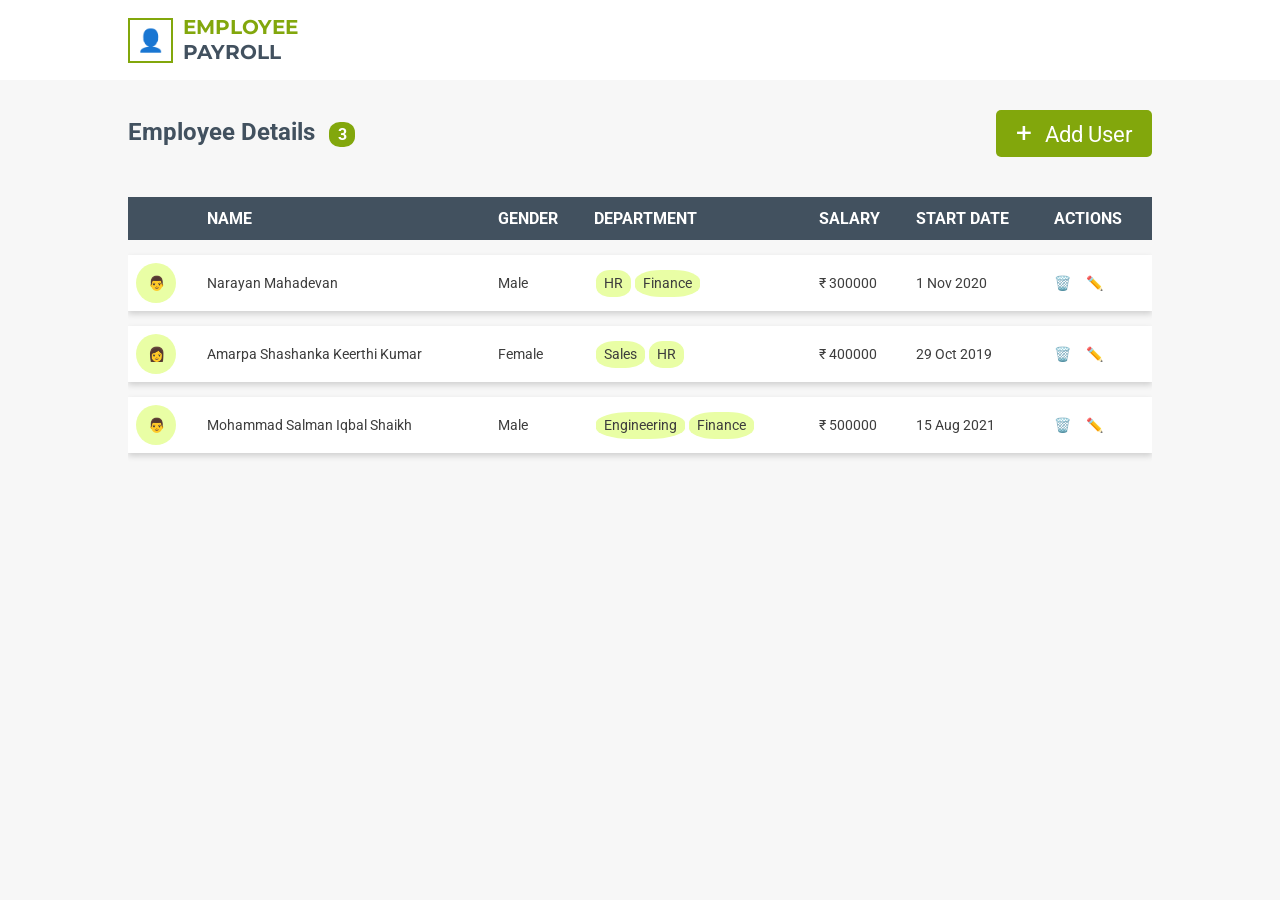
<file: index.html>
<!DOCTYPE html>
<html lang="en">
<head>
    <meta charset="UTF-8">
    <meta name="viewport" content="width=device-width, initial-scale=1.0">
    <title>Employee Payroll App</title>

    <link rel="stylesheet" href="./css/employee_payroll.css">

    <link href="https://fonts.googleapis.com/css2?family=Montserrat:wght@300;400;600&display=swap" rel="stylesheet">
    <link href="https://fonts.googleapis.com/css2?family=Roboto:wght@300;400;500;600&display=swap" rel="stylesheet">
</head>
<body>

    <!-- UC 1: Header -->
    <header class="header">
        <div class="logo-content">
            <div class="logo-symbol">👤</div>
            <div>
                <span class="emp-text">EMPLOYEE</span><br>
                <span class="emp-text emp-payroll">PAYROLL</span>
            </div>
        </div>
    </header>

    <!-- UC 2: Main content with Employee Details and Add User button -->
    <main class="main-content">
        <div class="header-content">
            <div class="emp-detail-text">
                Employee Details
                <span class="emp-count">10</span>
            </div>

            <a href="./pages/employee_payroll_form.html" class="add-button">
                <span class="plus-icon">+</span>
                Add User
            </a>
        </div>

        <!-- UC 4: Table -->
        <div class="table-main">
            <table id="table-display" class="table"></table>
        </div>
    </main>

    <script src="./js/employee_payroll.js"></script>

</body>
</html>
</file>
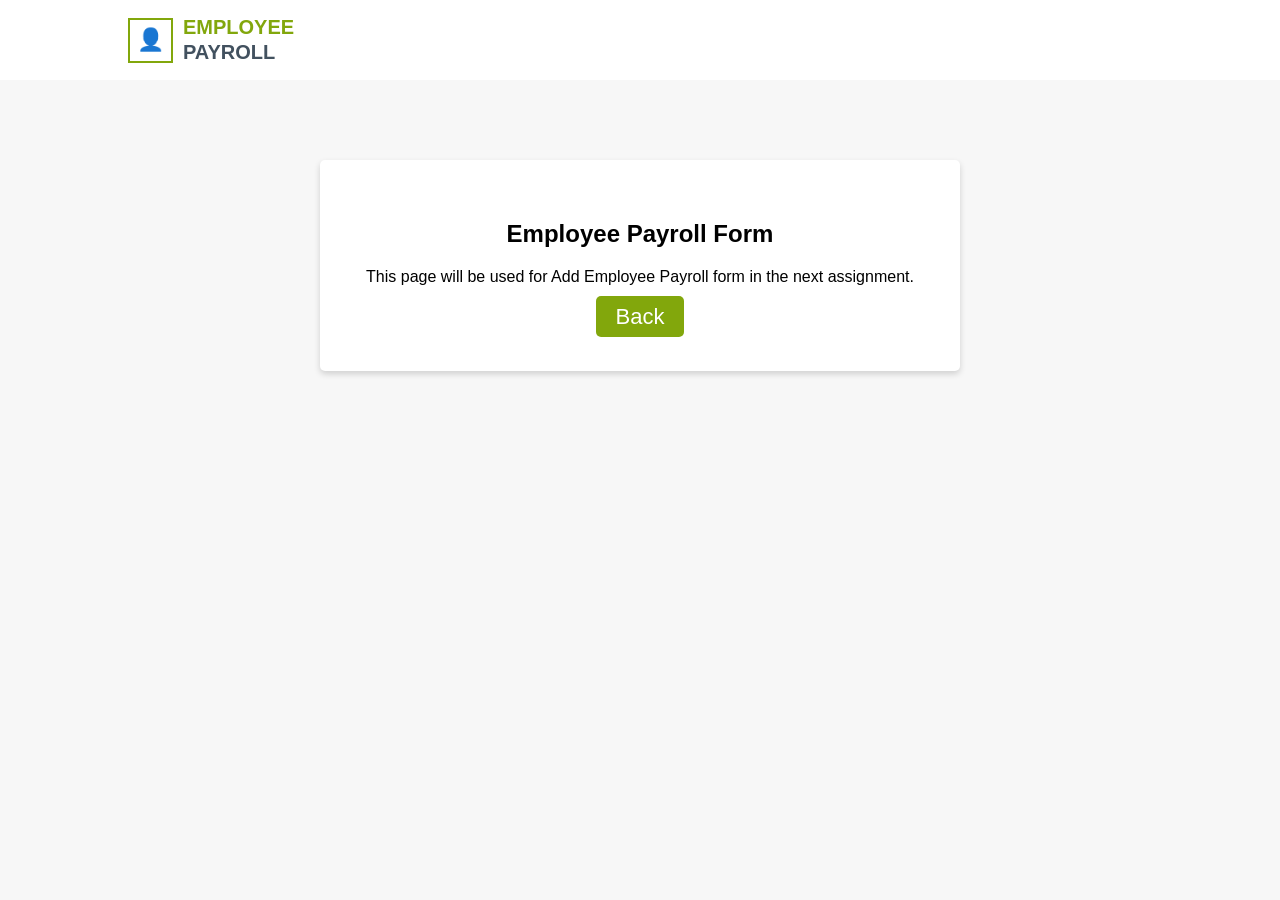
<file: pages/employee_payroll_form.html>
<!DOCTYPE html>
<html lang="en">
<head>
    <meta charset="UTF-8">
    <title>Add Employee Payroll</title>
    <link rel="stylesheet" href="../css/employee_payroll.css">
</head>
<body>

<header class="header">
    <div class="logo-content">
        <div class="logo-symbol">👤</div>
        <div>
            <span class="emp-text">EMPLOYEE</span><br>
            <span class="emp-text emp-payroll">PAYROLL</span>
        </div>
    </div>
</header>

<div class="form-placeholder">
    <h2>Employee Payroll Form</h2>
    <p>This page will be used for Add Employee Payroll form in the next assignment.</p>
    <a href="../index.html" class="add-button">Back</a>
</div>

</body>
</html>
</file>
<file: css/employee_payroll.css>
/* UC 1 */
* {
    box-sizing: border-box;
}

html, body {
    margin: 0;
    min-height: 100%;
    font-family: "Roboto", sans-serif;
    background-color: #f7f7f7;
}

.header {
    padding: 15px 0;
    background-color: #ffffff;
}

.logo-content {
    display: flex;
    align-items: center;
    width: 80%;
    margin: 0 auto;
}

.logo-symbol {
    width: 45px;
    height: 45px;
    border: 2px solid #82a70c;
    color: #42515f;
    display: flex;
    align-items: center;
    justify-content: center;
    margin-right: 10px;
    font-size: 22px;
}

.emp-text {
    font: normal normal bold 20px/25px "Montserrat", sans-serif;
    color: #82a70c;
    text-transform: uppercase;
}

.emp-payroll {
    color: #42515f;
}

/* UC 2 */
.main-content {
    min-height: calc(100vh - 80px);
    background-color: #f7f7f7;
    padding: 30px 0 10px;
}

.header-content {
    display: flex;
    justify-content: space-between;
    align-items: center;
    width: 80%;
    margin: 0 auto;
    padding-bottom: 25px;
}

.emp-detail-text {
    font: normal normal bold 24px/25px "Roboto", sans-serif;
    color: #42515f;
}

.emp-count {
    background-color: #82a70c;
    color: #ffffff;
    border-radius: 42%;
    font-size: 16px;
    width: 26px;
    text-align: center;
    display: inline-block;
    margin-left: 8px;
}

.add-button {
    font: normal normal normal 22px/29px "Roboto", sans-serif;
    color: #ffffff;
    background-color: #82a70c;
    border: none;
    border-radius: 5px;
    padding: 8px 20px;
    outline: none;
    cursor: pointer;
    text-decoration: none;
}

.plus-icon {
    font-size: 28px;
    margin-right: 8px;
}

/* UC 3 */
.table-main {
    width: 80%;
    margin: 0 auto;
    overflow: auto;
}

.table {
    width: 100%;
    border-collapse: separate;
    border-spacing: 0 15px;
    min-width: 800px;
}

th {
    background-color: #42515f;
    color: #ffffff;
    text-align: left;
    font: normal normal medium 18px/24px "Roboto", sans-serif;
    padding: 12px 8px;
    text-transform: uppercase;
}

td {
    background-color: #ffffff;
    padding: 8px;
    font: normal normal normal 14px/21px "Roboto", sans-serif;
    color: #3d3d3d;
}

tr:not(:first-child) {
    box-shadow: 0px 3px 6px #00000029;
}

.profile {
    width: 40px;
    height: 40px;
    border-radius: 50%;
    background-color: #e9fea5;
    display: flex;
    align-items: center;
    justify-content: center;
}

.dept-label {
    background-color: #e9fea5;
    border-radius: 40%;
    width: fit-content;
    padding: 3px 8px;
    text-align: center;
    font-size: 14px;
    display: inline-block;
    margin: 2px;
}

.action-icon {
    cursor: pointer;
    margin-right: 12px;
}

.form-placeholder {
    width: 50%;
    margin: 80px auto;
    background-color: #ffffff;
    padding: 40px;
    box-shadow: 0px 3px 6px #00000029;
    border-radius: 5px;
    text-align: center;
}
</file>
